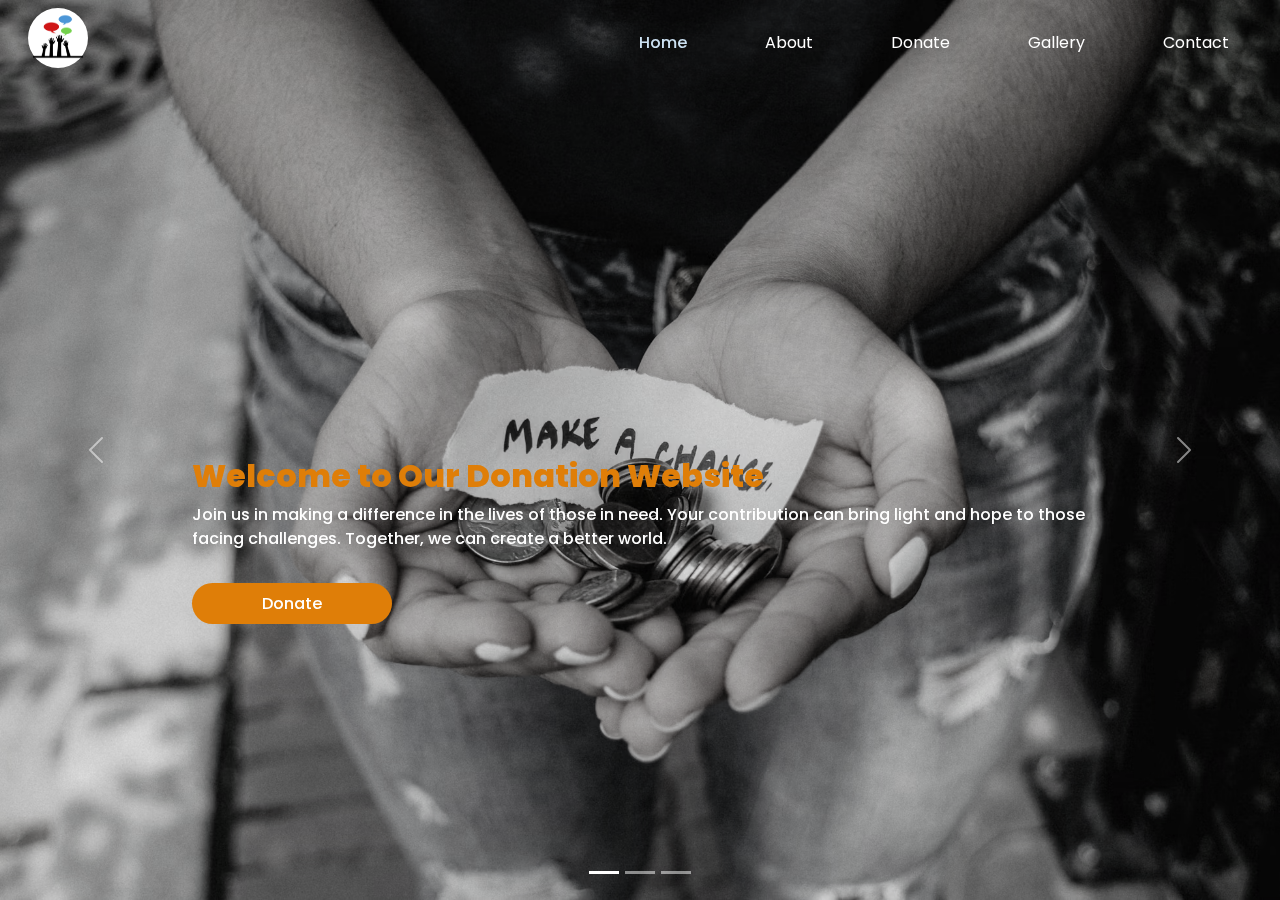
<file: index.html>
<!DOCTYPE html>
<html lang="en">
  <head>
    <meta charset="UTF-8" />
    <meta http-equiv="X-UA-Compatible" content="IE=edge" />
    <meta name="viewport" content="width=device-width, initial-scale=1.0" />
    <title>PAYMENT GATEWAY INTEGRATION</title>
    <link rel="shortcut icon" href="/images/logo.png" type="image/x-icon" />

    <link
      href="https://cdn.jsdelivr.net/npm/bootstrap@5.3.3/dist/css/bootstrap.min.css"
      rel="stylesheet"
      integrity="sha384-QWTKZyjpPEjISv5WaRU9OFeRpok6YctnYmDr5pNlyT2bRjXh0JMhjY6hW+ALEwIH"
      crossorigin="anonymous"
    />
    <!-- <link
      rel="stylesheet"
      href="https://cdn.jsdelivr.net/npm/bootstrap@5.3.2/dist/css/bootstrap.min.css"
    />
    <script src="https://cdn.jsdelivr.net/npm/bootstrap@5.3.2/dist/js/bootstrap.bundle.min.js"></script> -->
    <link rel="stylesheet" href="style.css" />
    <script>
      fetch("/Navigation/navigation.html")
        .then((response) => response.text())
        .then((data) => {
          document.getElementById("nav1").innerHTML = data;
          setActiveLink("home");
        })
        .catch((error) => {
          console.error("Error fetching content:", error);
        });

      function setActiveLink(linkName) {
        var navLinks = document.querySelectorAll(".nav-link");
        navLinks.forEach((link) => {
          link.classList.remove("active");
        });
        var selectedLink = document.querySelector(`[name="${linkName}"]`);
        if (selectedLink) {
          selectedLink.classList.add("active");
        }
      }
    </script>
  </head>

  <body>
    <!-- navbar section -->

    <div id="carouselExampleIndicators" class="carousel slide">
      <div class="carousel-indicators">
        <button
          type="button"
          data-bs-target="#carouselExampleIndicators"
          data-bs-slide-to="0"
          class="active"
          aria-current="true"
          aria-label="Slide 1"
        ></button>
        <button
          type="button"
          data-bs-target="#carouselExampleIndicators"
          data-bs-slide-to="1"
          aria-label="Slide 2"
        ></button>
        <button
          type="button"
          data-bs-target="#carouselExampleIndicators"
          data-bs-slide-to="2"
          aria-label="Slide 3"
        ></button>
      </div>
      <div class="carousel-inner">
        <div id="nav1"></div>
        <div class="carousel-item active">
          <img src="/images/1.avif" class="d-block w-100" alt="..." />

          <div class="carousel-caption">
            <h2>Welcome to Our Donation Website</h2>
            <p>
              Join us in making a difference in the lives of those in need. Your
              contribution can bring light and hope to those facing challenges.
              Together, we can create a better world.
            </p>
            <button class="btn1">
              <a href="/Donate/donate.html">Donate</a>
            </button>
          </div>
        </div>
        <div class="carousel-item">
          <img src="/images/2.avif" class="d-block w-100" alt="..." />

          <div class="carousel-caption">
            <h2>Together, We Can Make a Change</h2>
            <p>
              Every small act of kindness adds up to make a big difference. Join
              us today to lend a helping hand to those in need.
            </p>
            <button class="btn1">
              <a href="/Donate/donate.html">Donate</a>
            </button>
          </div>
        </div>
        <div class="carousel-item">
          <img src="/images/3.avif" class="d-block w-100" alt="..." />

          <div class="carousel-caption">
            <h2>Join Us in Spreading Hope</h2>
            <p>
              Together, we can create a brighter future for everyone.
              Your generosity can make a significant impact on someone's life today.
            </p>
            <button class="btn1"><a href="/Donate/donate.html">Donate</a></button>
          </div>
        </div>
      </div>
      <button
        class="carousel-control-prev"
        type="button"
        data-bs-target="#carouselExampleIndicators"
        data-bs-slide="prev"
      >
        <span class="carousel-control-prev-icon" aria-hidden="true"></span>
        <span class="visually-hidden">Previous</span>
      </button>
      <button
        class="carousel-control-next"
        type="button"
        data-bs-target="#carouselExampleIndicators"
        data-bs-slide="next"
      >
        <span class="carousel-control-next-icon" aria-hidden="true"></span>
        <span class="visually-hidden">Next</span>
      </button>
    </div>

    <script
      src="https://cdn.jsdelivr.net/npm/@popperjs/core@2.11.8/dist/umd/popper.min.js"
      integrity="sha384-I7E8VVD/ismYTF4hNIPjVp/Zjvgyol6VFvRkX/vR+Vc4jQkC+hVqc2pM8ODewa9r"
      crossorigin="anonymous"
    ></script>
    <script
      src="https://cdn.jsdelivr.net/npm/bootstrap@5.3.3/dist/js/bootstrap.min.js"
      integrity="sha384-0pUGZvbkm6XF6gxjEnlmuGrJXVbNuzT9qBBavbLwCsOGabYfZo0T0to5eqruptLy"
      crossorigin="anonymous"
    ></script>
    <script
      src="https://cdn.jsdelivr.net/npm/bootstrap@5.3.3/dist/js/bootstrap.bundle.min.js"
      integrity="sha384-YvpcrYf0tY3lHB60NNkmXc5s9fDVZLESaAA55NDzOxhy9GkcIdslK1eN7N6jIeHz"
      crossorigin="anonymous"
    ></script>
  </body>
</html>
</file>
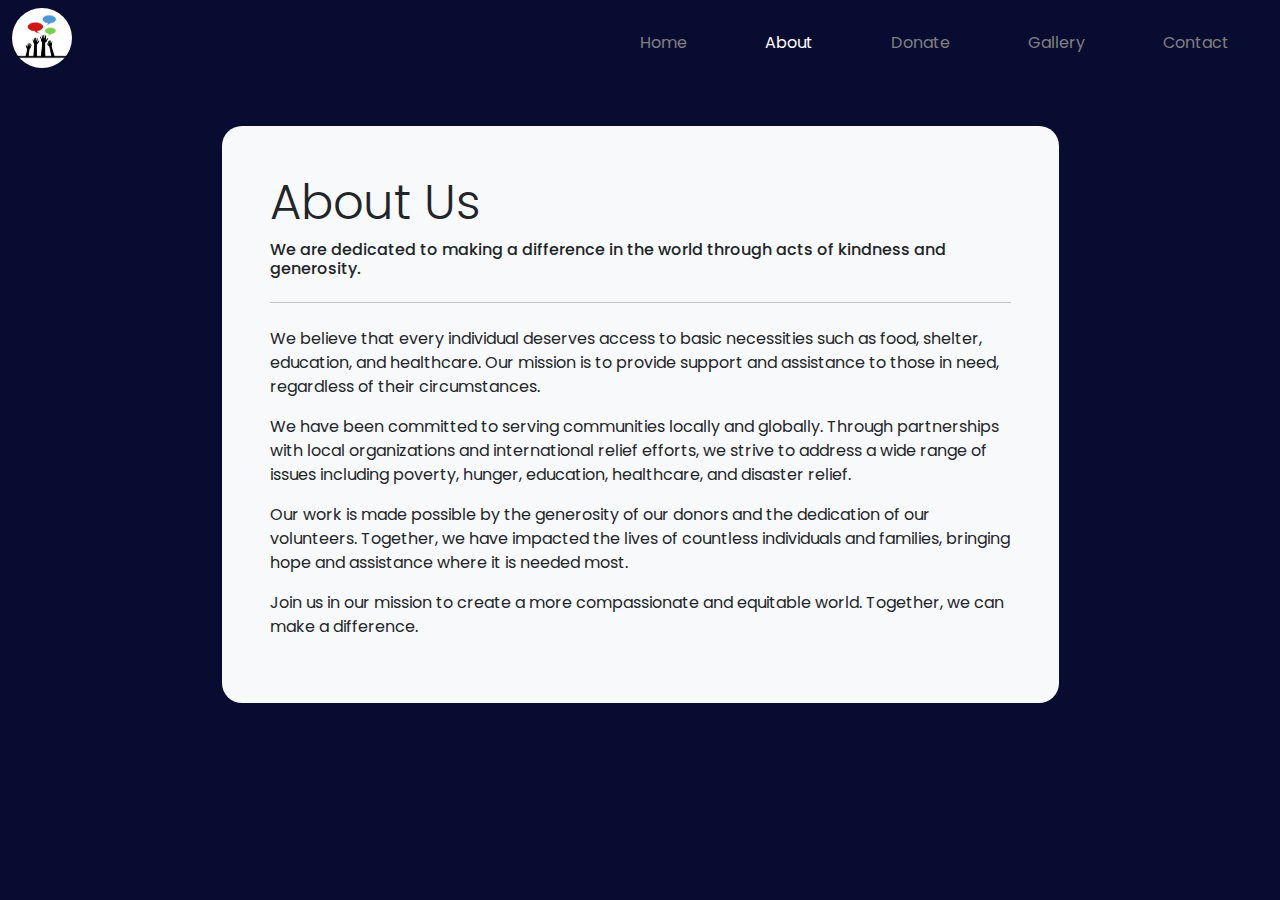
<file: About/about.html>
<!DOCTYPE html>
<html lang="en">
  <head>
    <meta charset="UTF-8" />
    <meta name="viewport" content="width=device-width, initial-scale=1.0" />
    <title>PAYMENT GATEWAY INTEGRATION</title>
    <link rel="shortcut icon" href="/images/logo.png" type="image/x-icon" />
    <link
      rel="stylesheet"
      href="https://stackpath.bootstrapcdn.com/bootstrap/4.4.1/css/bootstrap.min.css"
      integrity="sha384-Vkoo8x4CGsO3+Hhxv8T/Q5PaXtkKtu6ug5TOeNV6gBiFeWPGFN9MuhOf23Q9Ifjh"
      crossorigin="anonymous"
    />
    <link rel="stylesheet" href="about.css">
    <script>
      fetch("/Navigation/navigation.html")
        .then((response) => response.text())
        .then((data) => {
          document.getElementById("nav1").innerHTML = data;
          setActiveLink("about");
        })
        .catch((error) => {
          console.error("Error fetching content:", error);
        });

      function setActiveLink(linkName) {
        var navLinks = document.querySelectorAll(".nav-link");
        navLinks.forEach((link) => {
          link.classList.remove("active");
        });
        var selectedLink = document.querySelector(`[name="${linkName}"]`);
        if (selectedLink) {
          selectedLink.classList.add("active");
        }
      }
    </script>
  </head>
  <body>
    <div id="nav1"></div>
    <div class="container">
        
      <div class="jumbotron">
        <h1 class="display-5">About Us</h1>
        <h6>
          We are dedicated to making a difference
          in the world through acts of kindness and generosity.
        </h6>
        <hr class="my-4" />
        <p>
          We believe that every individual deserves access to basic necessities
          such as food, shelter, education, and healthcare. Our mission is to
          provide support and assistance to those in need, regardless of their
          circumstances.
        </p>
        <p>
          We have been committed to
          serving communities locally and globally. Through partnerships with
          local organizations and international relief efforts, we strive to
          address a wide range of issues including poverty, hunger, education,
          healthcare, and disaster relief.
        </p>
        <p>
          Our work is made possible by the generosity of our donors and the
          dedication of our volunteers. Together, we have impacted the lives of
          countless individuals and families, bringing hope and assistance where
          it is needed most.
        </p>
        <p>
          Join us in our mission to create a more compassionate and equitable
          world. Together, we can make a difference.
        </p>
        <!-- <p class="lead">
          <a class="btn btn-primary btn-lg" href="#" role="button"
            >Learn more</a
          >
        </p> -->
      </div>
    </div>

    <script
      src="https://code.jquery.com/jquery-3.4.1.slim.min.js"
      integrity="sha384-J6qa4849blE2+poT4WnyKhv5vZF5SrPo0iEjwBvKU7imGFAV0wwj1yYfoRSJoZ+n"
      crossorigin="anonymous"
    ></script>
    <script
      src="https://cdn.jsdelivr.net/npm/popper.js@1.16.0/dist/umd/popper.min.js"
      integrity="sha384-Q6E9RHvbIyZFJoft+2mJbHaEWldlvI9IOYy5n3zV9zzTtmI3UksdQRVvoxMfooAo"
      crossorigin="anonymous"
    ></script>
    <script
      src="https://stackpath.bootstrapcdn.com/bootstrap/4.4.1/js/bootstrap.min.js"
      integrity="sha384-wfSDF2E50Y2D1uUdj0O3uMBJnjuUD4Ih7YwaYd1iqfktj0Uod8GCExl3Og8ifwB6"
      crossorigin="anonymous"
    ></script>
  </body>
</html>
</file>
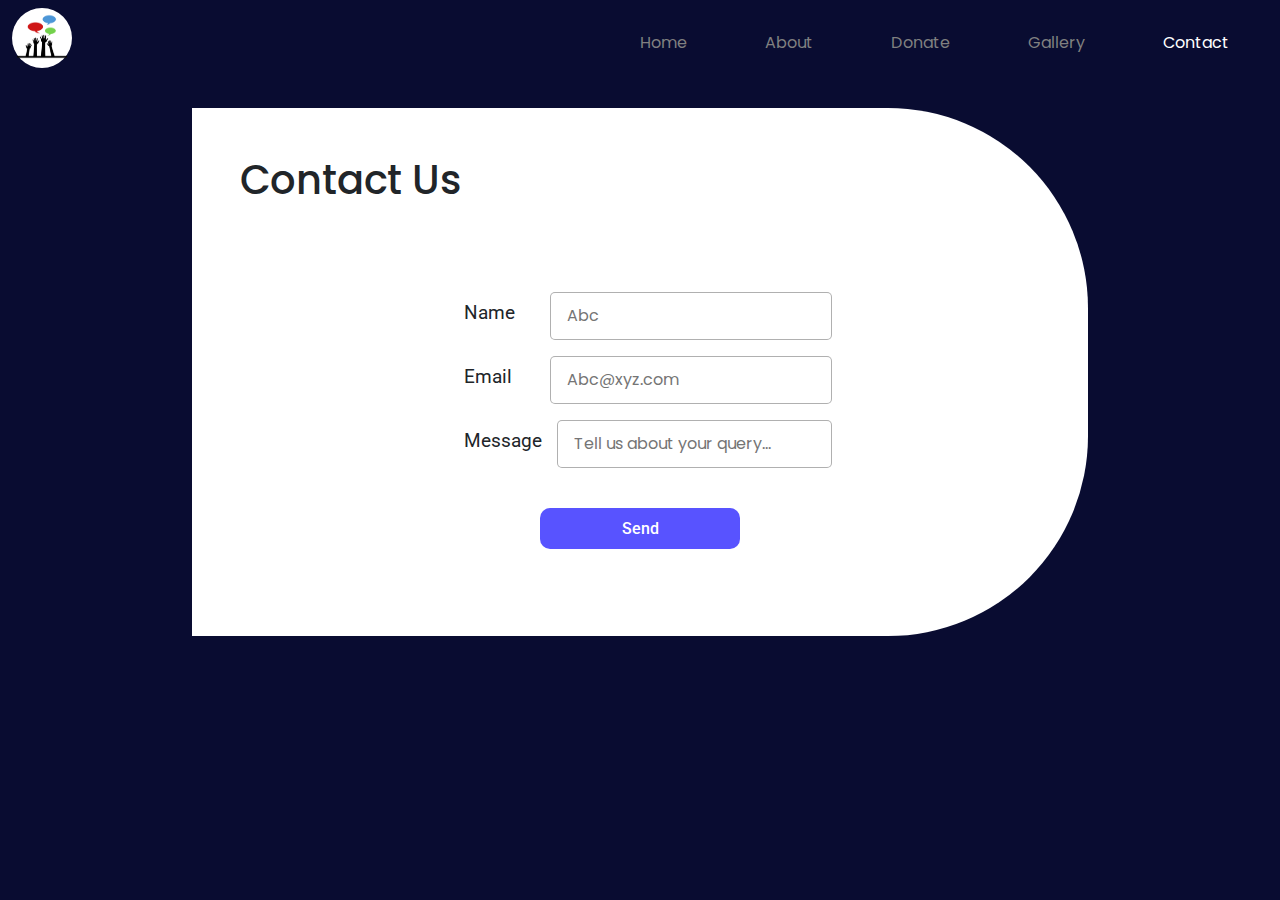
<file: Contact/contact.html>
<!DOCTYPE html>
<html lang="en">
  <head>
    <meta charset="UTF-8" />
    <meta name="viewport" content="width=device-width, initial-scale=1.0" />
    <title>PAYMENT GATEWAY INTEGRATION</title>
    <link rel="stylesheet" href="contact.css" />
    <link rel="shortcut icon" href="/images/logo.png" type="image/x-icon" />
    <link
      rel="stylesheet"
      href="https://stackpath.bootstrapcdn.com/bootstrap/4.4.1/css/bootstrap.min.css"
      integrity="sha384-Vkoo8x4CGsO3+Hhxv8T/Q5PaXtkKtu6ug5TOeNV6gBiFeWPGFN9MuhOf23Q9Ifjh"
      crossorigin="anonymous"
    />
    <link
      rel="stylesheet"
      href="https://cdn.jsdelivr.net/npm/bootstrap@5.3.2/dist/css/bootstrap.min.css"
    />
    <script src="https://cdn.jsdelivr.net/npm/bootstrap@5.3.2/dist/js/bootstrap.bundle.min.js"></script>
    <script>
      fetch("/Navigation/navigation.html")
        .then((response) => response.text())
        .then((data) => {
          document.getElementById("nav1").innerHTML = data;
          setActiveLink("contact");
        })
        .catch((error) => {
          console.error("Error fetching content:", error);
        });

      function setActiveLink(linkName) {
        var navLinks = document.querySelectorAll(".nav-link");
        navLinks.forEach((link) => {
          link.classList.remove("active");
        });
        var selectedLink = document.querySelector(`[name="${linkName}"]`);
        if (selectedLink) {
          selectedLink.classList.add("active");
        }
      }
    </script>
  </head>

  <body>
    
    <div class="contact">
      <div id="nav1"></div>
      <main>
        <h1>Contact Us</h1>
        <form>
          <div>
            <label>Name</label>
            <input type="text" required placeholder="Abc" />
          </div>
          <div>
            <label>Email</label>
            <input type="email" required placeholder="Abc@xyz.com" />
          </div>
          <div>
            <label>Message</label>
            <input
              type="text"
              required
              placeholder="Tell us about your query..."
            />
          </div>
          <button type="submit" id="btn">Send</button>
        </form>
      </main>
    </div>
  </body>
</html>
</file>
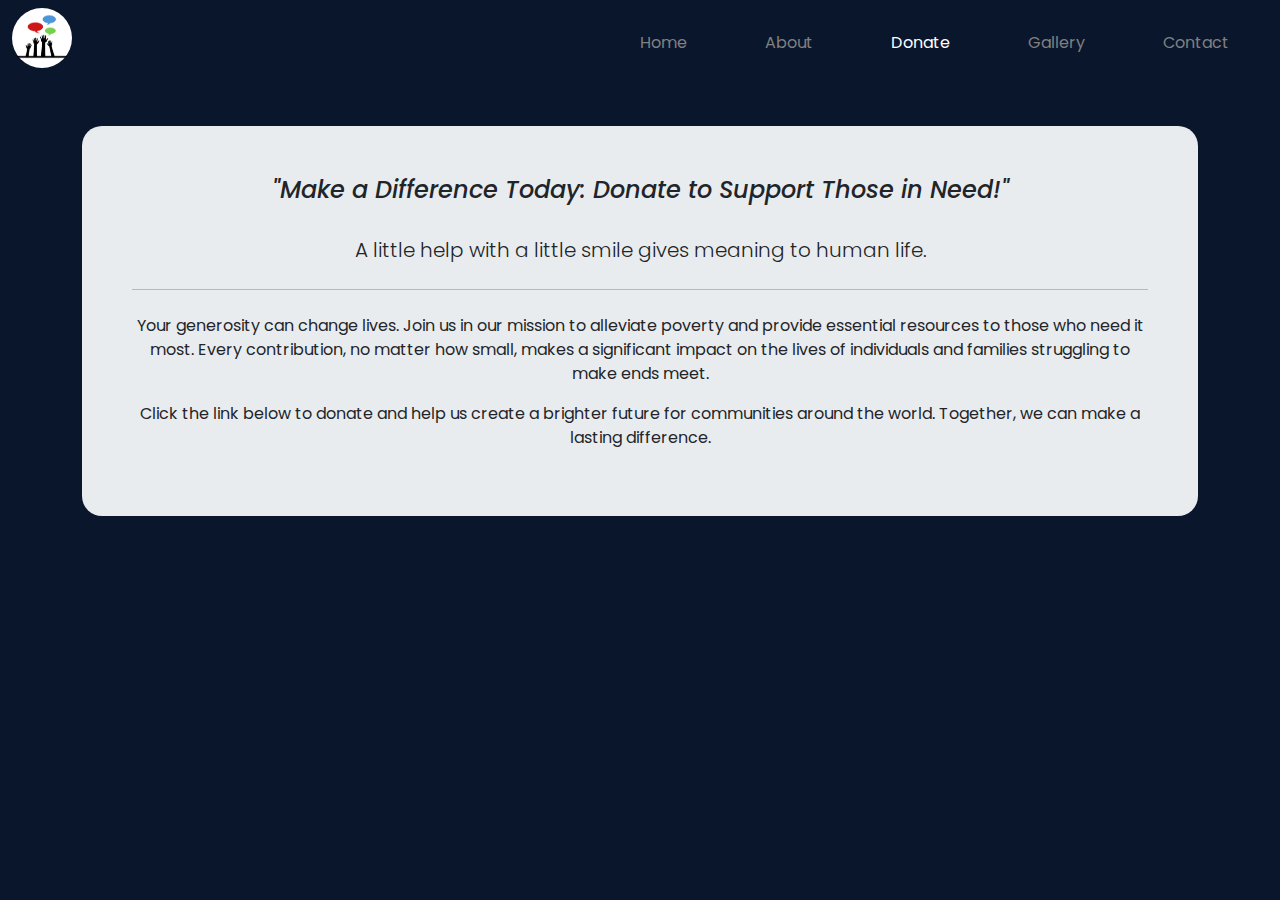
<file: Donate/donate.html>
<!DOCTYPE html>
<html lang="en">
  <head>
    <meta charset="UTF-8" />
    <meta http-equiv="X-UA-Compatible" content="IE=edge" />
    <meta name="viewport" content="width=device-width, initial-scale=1.0" />
    <title>PAYMENT GATEWAY INTEGRATION</title>
    <link
      rel="stylesheet"
      href="https://stackpath.bootstrapcdn.com/bootstrap/4.4.1/css/bootstrap.min.css"
      integrity="sha384-Vkoo8x4CGsO3+Hhxv8T/Q5PaXtkKtu6ug5TOeNV6gBiFeWPGFN9MuhOf23Q9Ifjh"
      crossorigin="anonymous"
    />
    <link rel="shortcut icon" href="/images/logo.png" type="image/x-icon" />
    <link
      rel="stylesheet"
      href="https://cdn.jsdelivr.net/npm/bootstrap@5.3.2/dist/css/bootstrap.min.css"
    />
    <script src="https://cdn.jsdelivr.net/npm/bootstrap@5.3.2/dist/js/bootstrap.bundle.min.js"></script>
    <link rel="stylesheet" href="/Donate/donate.css" />
    <script>
      fetch("/Navigation/navigation.html")
        .then((response) => response.text())
        .then((data) => {
          document.getElementById("nav1").innerHTML = data;
          setActiveLink("donate");
        })
        .catch((error) => {
          console.error("Error fetching content:", error);
        });

      function setActiveLink(linkName) {
        var navLinks = document.querySelectorAll(".nav-link");
        navLinks.forEach((link) => {
          link.classList.remove("active");
        });
        var selectedLink = document.querySelector(`[name="${linkName}"]`);
        if (selectedLink) {
          selectedLink.classList.add("active");
        }
      }
    </script>
  </head>

  <body>
    <!-- navbar section -->
    <div id="nav1"></div>
    <!-- <nav class="navbar navbar-expand-lg nav_css">
      <a class="navbar-brand" href="#">
        <img
          src="./images/logo.png"
          width="60"
          height="60"
          class="d-inline-block align-top"
          alt=""
        />
        <span class="change1">Sparks Donation</span>
      </a>
      <button
        class="navbar-toggler"
        type="button"
        data-toggle="collapse"
        data-target="#navbarSupportedContent"
        aria-controls="navbarSupportedContent"
        aria-expanded="false"
        aria-label="Toggle navigation"
      >
        <span class="navbar-toggler-icon"></span>
      </button>
      <div
        class="collapse navbar-collapse justify-content-center ok"
        id="navbarSupportedContent"
      >
        <ul class="navbar-nav mr-auto">
          <li class="nav-item active">
            <a class="nav-link" href="index.html">Home </a>
          </li>
          <li class="nav-item">
            <a class="nav-link" href="about.html">About</a>
          </li>
          <li class="nav-item">
            <a class="nav-link" href="donate.html"
              >Donate <span class="sr-only">(current)</span></a
            >
          </li>
          <li class="nav-item">
            <a class="nav-link" href="gallery.html">Gallery</a>
          </li>
          <li class="nav-item">
            <a class="nav-link" href="contact.html">Contact</a>
          </li>
        </ul>
      </div>
    </nav> -->
    <div class="container">
      <div class="jumbotron">
        <h4>"Make a Difference Today: Donate to Support Those in Need!"</h4>
        <p class="lead">
          A little help with a little smile gives meaning to human life.
        </p>
        <hr class="my-4" />
        <p>
          Your generosity can change lives. Join us in our mission to alleviate
          poverty and provide essential resources to those who need it most.
          Every contribution, no matter how small, makes a significant impact on
          the lives of individuals and families struggling to make ends meet.
        </p>

        <p>
          Click the link below to donate and help us create a brighter future
          for communities around the world. Together, we can make a lasting
          difference.
        </p>
        <form id="donate_form">
          <script
            src="https://checkout.razorpay.com/v1/payment-button.js"
            data-payment_button_id="pl_O5uq5Ub3X6UIW6"
            async
          ></script>
        </form>
      </div>
    </div>
    <!-- payment button -->

    <script
      src="https://code.jquery.com/jquery-3.4.1.slim.min.js"
      integrity="sha384-J6qa4849blE2+poT4WnyKhv5vZF5SrPo0iEjwBvKU7imGFAV0wwj1yYfoRSJoZ+n"
      crossorigin="anonymous"
    ></script>
    <script
      src="https://cdn.jsdelivr.net/npm/popper.js@1.16.0/dist/umd/popper.min.js"
      integrity="sha384-Q6E9RHvbIyZFJoft+2mJbHaEWldlvI9IOYy5n3zV9zzTtmI3UksdQRVvoxMfooAo"
      crossorigin="anonymous"
    ></script>
    <script
      src="https://stackpath.bootstrapcdn.com/bootstrap/4.4.1/js/bootstrap.min.js"
      integrity="sha384-wfSDF2E50Y2D1uUdj0O3uMBJnjuUD4Ih7YwaYd1iqfktj0Uod8GCExl3Og8ifwB6"
      crossorigin="anonymous"
    ></script>
  </body>
</html>
</file>
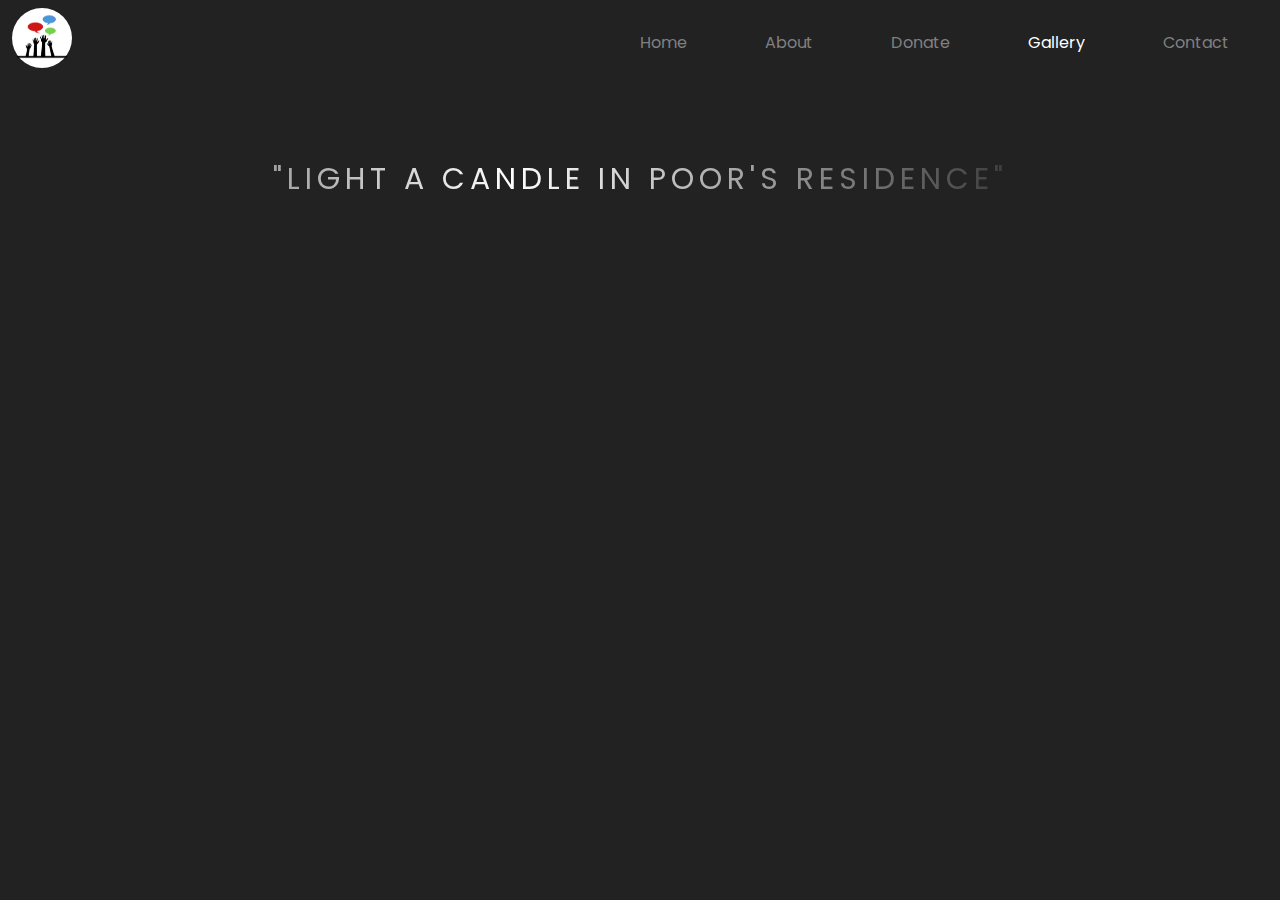
<file: Gallery/gallery.html>
<!DOCTYPE html>
<html lang="en">
  <head>
    <meta charset="UTF-8" />
    <meta http-equiv="X-UA-Compatible" content="IE=edge" />
    <meta name="viewport" content="width=device-width, initial-scale=1.0" />
    <title>PAYMENT GATEWAY INTEGRATION</title>
    <link rel="stylesheet" href="gallery.css" />
    <link rel="stylesheet" href="../jquery.flipster.min.css" />
    <link rel="shortcut icon" href="/images/logo.png" type="image/x-icon" />
    <link
      rel="stylesheet"
      href="https://stackpath.bootstrapcdn.com/bootstrap/4.4.1/css/bootstrap.min.css"
      integrity="sha384-Vkoo8x4CGsO3+Hhxv8T/Q5PaXtkKtu6ug5TOeNV6gBiFeWPGFN9MuhOf23Q9Ifjh"
      crossorigin="anonymous"
    />
    <link
      rel="stylesheet"
      href="https://cdn.jsdelivr.net/npm/bootstrap@5.3.2/dist/css/bootstrap.min.css"
    />
    <script src="https://cdn.jsdelivr.net/npm/bootstrap@5.3.2/dist/js/bootstrap.bundle.min.js"></script>
    <script>
      fetch("/Navigation/navigation.html")
        .then((response) => response.text())
        .then((data) => {
          document.getElementById("nav1").innerHTML = data;
          setActiveLink("gallery");
        })
        .catch((error) => {
          console.error("Error fetching content:", error);
        });

      function setActiveLink(linkName) {
        var navLinks = document.querySelectorAll(".nav-link");
        navLinks.forEach((link) => {
          link.classList.remove("active");
        });
        var selectedLink = document.querySelector(`[name="${linkName}"]`);
        if (selectedLink) {
          selectedLink.classList.add("active");
        }
      }
    </script>
  </head>
  
  <body>
    <div class="banner">
      <div id="nav1">
      </div>
      <div class="text">
        <p>"Light a Candle in poor's residence"</p>
      </div>
      <div class="carousel">
        <ul>
        
          <li>
            <img
              src="/images/a1.jpeg"
              alt="hello"
            />
          </li>
          <!-- <li>
            <img
              src="/images/donate1.avif"
              alt="hello"
              height="200"
            />
          </li> -->
          <li>
            <img
              src="/images/donate2.avif"
              alt="hello"
            />
          </li>
          <li>
            <img
              src="/images/3.avif"
              alt="hello"
            />
          </li>
          <li>
            <img
              src="/images/a2.jpg"
              alt="hello"
            />
          </li>
          <li>
            <img
              src="/images/a3.webp"
              alt="hello"
            />
          </li>
          <!-- <li>
            <img
              src="https://gogetfunding.com/wp-content/uploads/2018/10/5793366/img/Poorchildren.jpg"
              alt="hello"
            />
          </li> -->
          <li>
            <img
              src="/images/a4.avif"
              alt="hello"
            />
          </li>
          <li>
            <img
              src="/images/a5.webp"
              alt="hello"
            />
          </li>
          <li>
            <img
              src="/images/a6.webp"
              alt="hello"
            />
          </li>
        </ul>
      </div>
    </div>
    <script
      src="https://code.jquery.com/jquery-3.4.1.slim.min.js"
      integrity="sha384-J6qa4849blE2+poT4WnyKhv5vZF5SrPo0iEjwBvKU7imGFAV0wwj1yYfoRSJoZ+n"
      crossorigin="anonymous"
    ></script>
    <script
      src="https://cdn.jsdelivr.net/npm/popper.js@1.16.0/dist/umd/popper.min.js"
      integrity="sha384-Q6E9RHvbIyZFJoft+2mJbHaEWldlvI9IOYy5n3zV9zzTtmI3UksdQRVvoxMfooAo"
      crossorigin="anonymous"
    ></script>
    <script
      src="https://stackpath.bootstrapcdn.com/bootstrap/4.4.1/js/bootstrap.min.js"
      integrity="sha384-wfSDF2E50Y2D1uUdj0O3uMBJnjuUD4Ih7YwaYd1iqfktj0Uod8GCExl3Og8ifwB6"
      crossorigin="anonymous"
    ></script>
    <script
      src="https://code.jquery.com/jquery-3.4.1.slim.min.js"
      integrity="sha384-J6qa4849blE2+poT4WnyKhv5vZF5SrPo0iEjwBvKU7imGFAV0wwj1yYfoRSJoZ+n"
      crossorigin="anonymous"
    ></script>
    <script src="https://cdnjs.cloudflare.com/ajax/libs/jquery/3.6.0/jquery.min.js"></script>
    <script src="../jquery.flipster.min.js"></script>
    
    <script>
      $(".carousel").flipster({
        style: "wheel",
        spacing: 2,
      });
    </script>
  </body>
</html>
</file>
<file: style.css>
#nav1{
    position: absolute;
    z-index: 10;
    width: 100%;
    /* background-color: rgba(0, 0, 0, 0.098); */
    
}
#nav1 a{
    color: white;
    margin: 0 1rem;
    text-decoration: none;
}
.carousel-item img{
    width: 100%;
    height: 100vh;
    object-fit: cover;
    filter: grayscale(95%);
}
.active{
    color: #CCE1F2 !important;
    font-weight: 500 !important;
}
.carousel-caption h2{
    color: rgb(223, 126, 8) !important;
    font-weight: 800;
} 
.carousel-caption{
    position: absolute;
    bottom: 15rem !important;
    text-align: left !important;
    /* top: 50%;
    left: 50%;
    transform: translate(-50%, -50%); */
    /* color: white;
    text-align: center; */
}
.btn1{
    margin: 1rem 0;
    padding: 0.5rem;
    border: none;
    border-radius: 30px;
    background-color: rgb(223, 126, 8);
    color: rgb(255, 255, 255);
    width: 200px;
    font: 500 1rem "Roboto";
}
.btn1 a{
    color: white;
    text-decoration: none;
}
</file>
<file: About/about.css>
body{
    margin: 0;
    padding: 0;
    box-sizing: border-box;
    font-family: "Roboto", sans-serif;
    background-color: #090c31 !important;
    
}
.jumbotron {
  background-color: #f8f9fa; /* Change to your preferred background color */
  padding: 3rem 3rem;
  margin-top: 50px; /* Adjust as needed */
  width: 75%;
  border-radius: 20px;
}
.container {
    display: flex;
    flex-direction: column;
    justify-content: center;
    align-items: center;
}
.nav-link{
  margin: 0 16px;
}
</file>
<file: Contact/contact.css>
body{
    margin: 0;
    padding: 0;
    box-sizing: border-box;
    font-family: "Roboto", sans-serif;
    background-color: #090c31;
    
}
.contact {
  width: 100%;
  height: 100vh;
  background-color: #090c31;
  display: flex;
  /* justify-content: center; */
  align-items: center;
  flex-direction: column;
}
#nav1{
    width: 100%;
}
main {
  background-color: white;
  height: 33rem;
  width: 70%;
  padding: 3rem;
  margin-top: 2rem;
  border-radius: 0 200px 200px 0;
}
form {
  margin: 5rem;
  display: flex;
  flex-direction: column;
  align-items: center;
  justify-content: center;
}
form div {
  height: 3rem;
  display: flex;
  align-items: center;
  justify-content: flex-end;
  width: 60%;
  margin: 0.5rem;
}
label {
  font: 400 1.2rem "Roboto";
  width: 20%;
  margin: 0 1rem;
}

input {
  align-self: stretch;
  width: 80%;
  padding: 1rem;
  border-radius: 5px;
  border: 1px solid rgba(123, 123, 123, 0.6);
  outline: none;
}

#btn{
  margin: 2rem 0;
  padding: 0.7rem;
  border: none;
  border-radius: 10px;
  background-color: #5853ff;
  color: white;
  width: 200px;
  font: 500 1rem "Roboto";
}
button:hover {
  opacity: 0.9;
}


.nav-link{
  margin: 0 16px;
}
</file>
<file: Donate/donate.css>
@import url("https://fonts.googleapis.com/css2?family=Poppins:ital,wght@0,100;0,200;0,300;0,400;0,500;0,600;0,700;0,800;0,900;1,100;1,200;1,300;1,400;1,500;1,600;1,700;1,800;1,900&display=swap");
* {
  font-family: "Poppins", sans-serif;
  margin: 0;
  padding: 0;
}
body {
  height: 100vh;
  background-color: #0a162c !important;
}
.container {
  display: flex;
  justify-content: center;
  align-items: center;
  position: relative;
}
.jumbotron {
  text-align: center;
  padding: 50px;
  margin-top: 50px;
  border-radius: 20px;
} 
h4 {
  font-style: italic;
  font-size: 24px !important;
  margin-bottom: 3% !important;
}
.nav-link{
  margin: 0 16px;
}
</file>
<file: Gallery/gallery.css>
* {
  margin: 0;
  padding: 0;
}

.banner {
  width: 100%;
  height: 100vh;
  background-color: #222;
  overflow: hidden;
  /* padding-top: 130px; */
}

.banner .carousel {
  width: 300px;
  margin: 50px auto 0;
  overflow: visible;
}
.change1 {
  animation: changetext 1s infinite;
}
@keyframes changetext {
  0% {
    color: red;
  }
  25% {
    color: yellow;
  }
  50% {
    color: blue;
  }
}

.carousel img {
  border-radius: 10%;
  -webkit-box-reflect: below 10px
    linear-gradient(rgba(255, 255, 255, 0.1), rgba(255, 255, 255, 0.3));
}
.text {
  padding-top: 80px;
  font-family: cursive;
  font-size: 30px;
  text-align: center;
  text-transform: uppercase;
  background: linear-gradient(90deg, rgb(54, 54, 54), #fff, rgb(54, 54, 54));
  letter-spacing: 5px;
  -webkit-background-clip: text;
  background-clip: text;
  -webkit-text-fill-color: transparent;
  background-repeat: no-repeat;
  background-size: 80%;
  animation: shine 5s linear infinite;
  position: relative;
}
.nav-link {
  margin: 0 16px;
}
</file>
